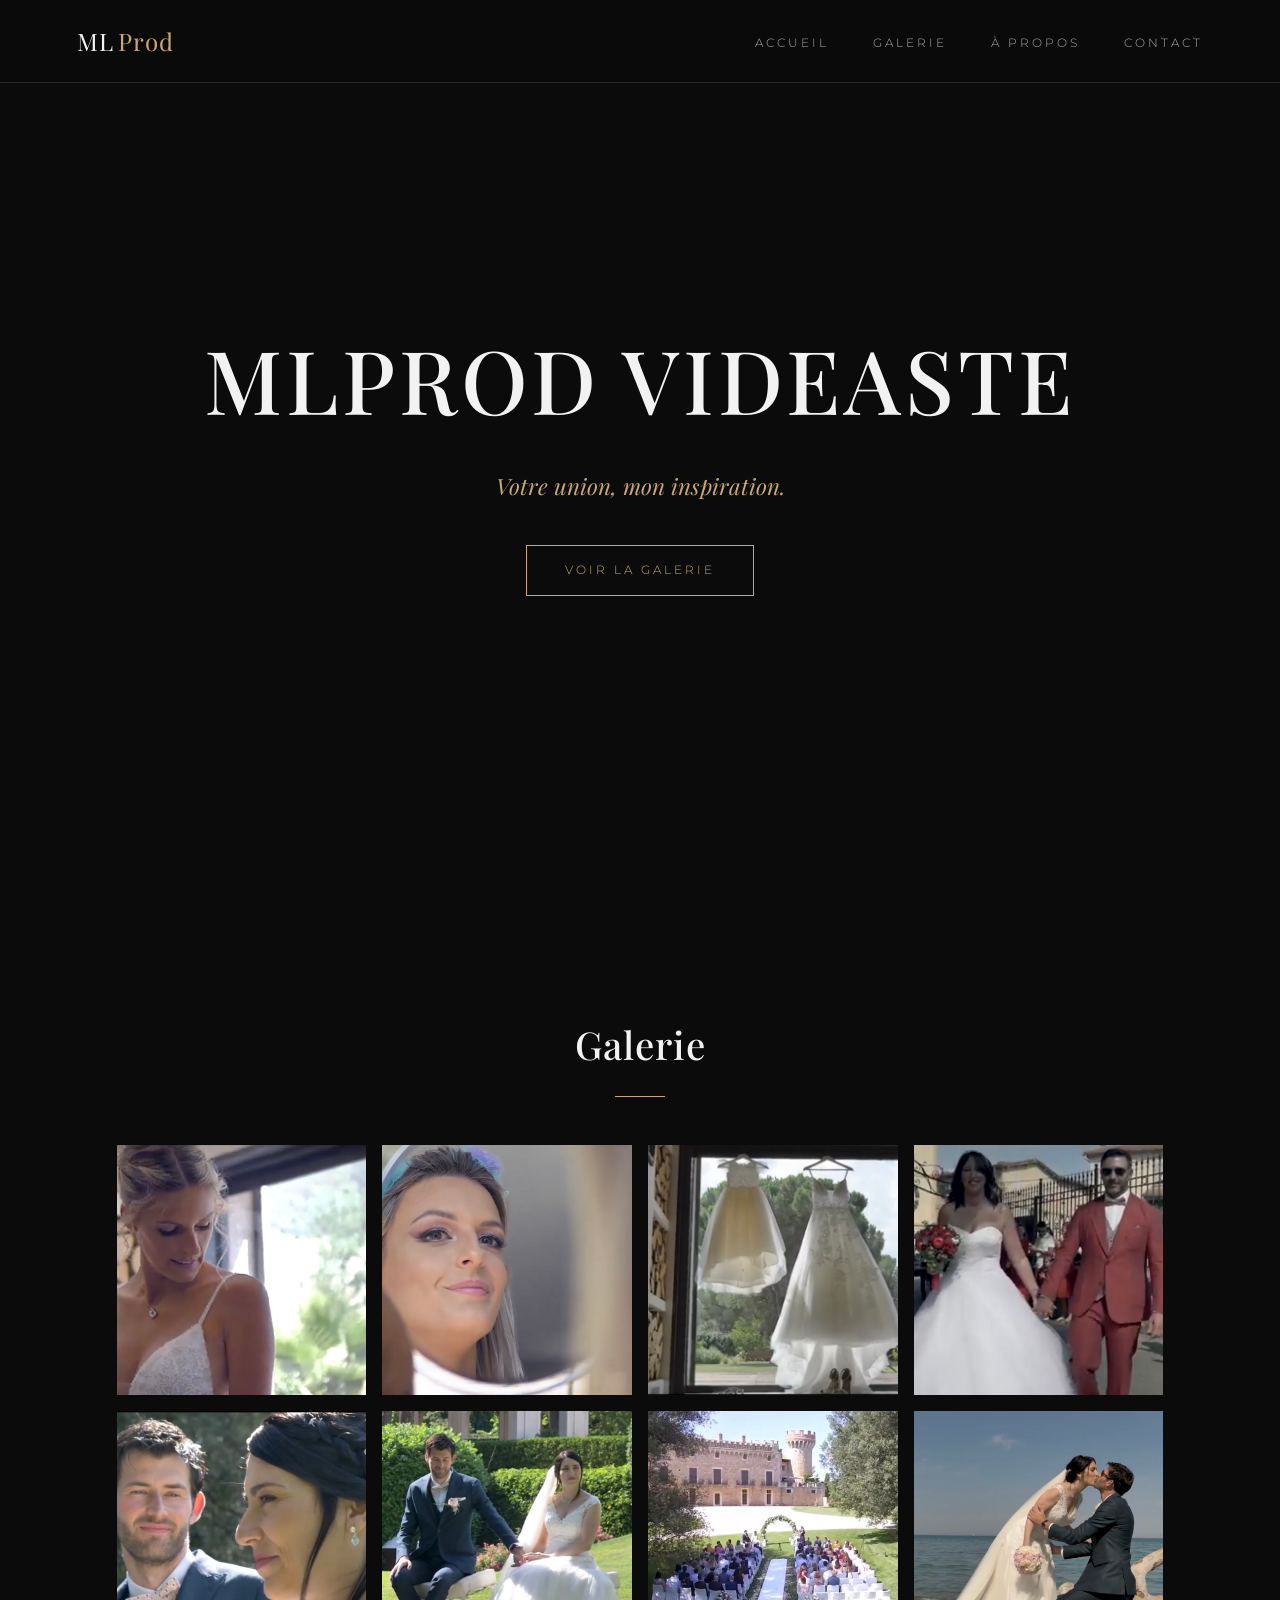
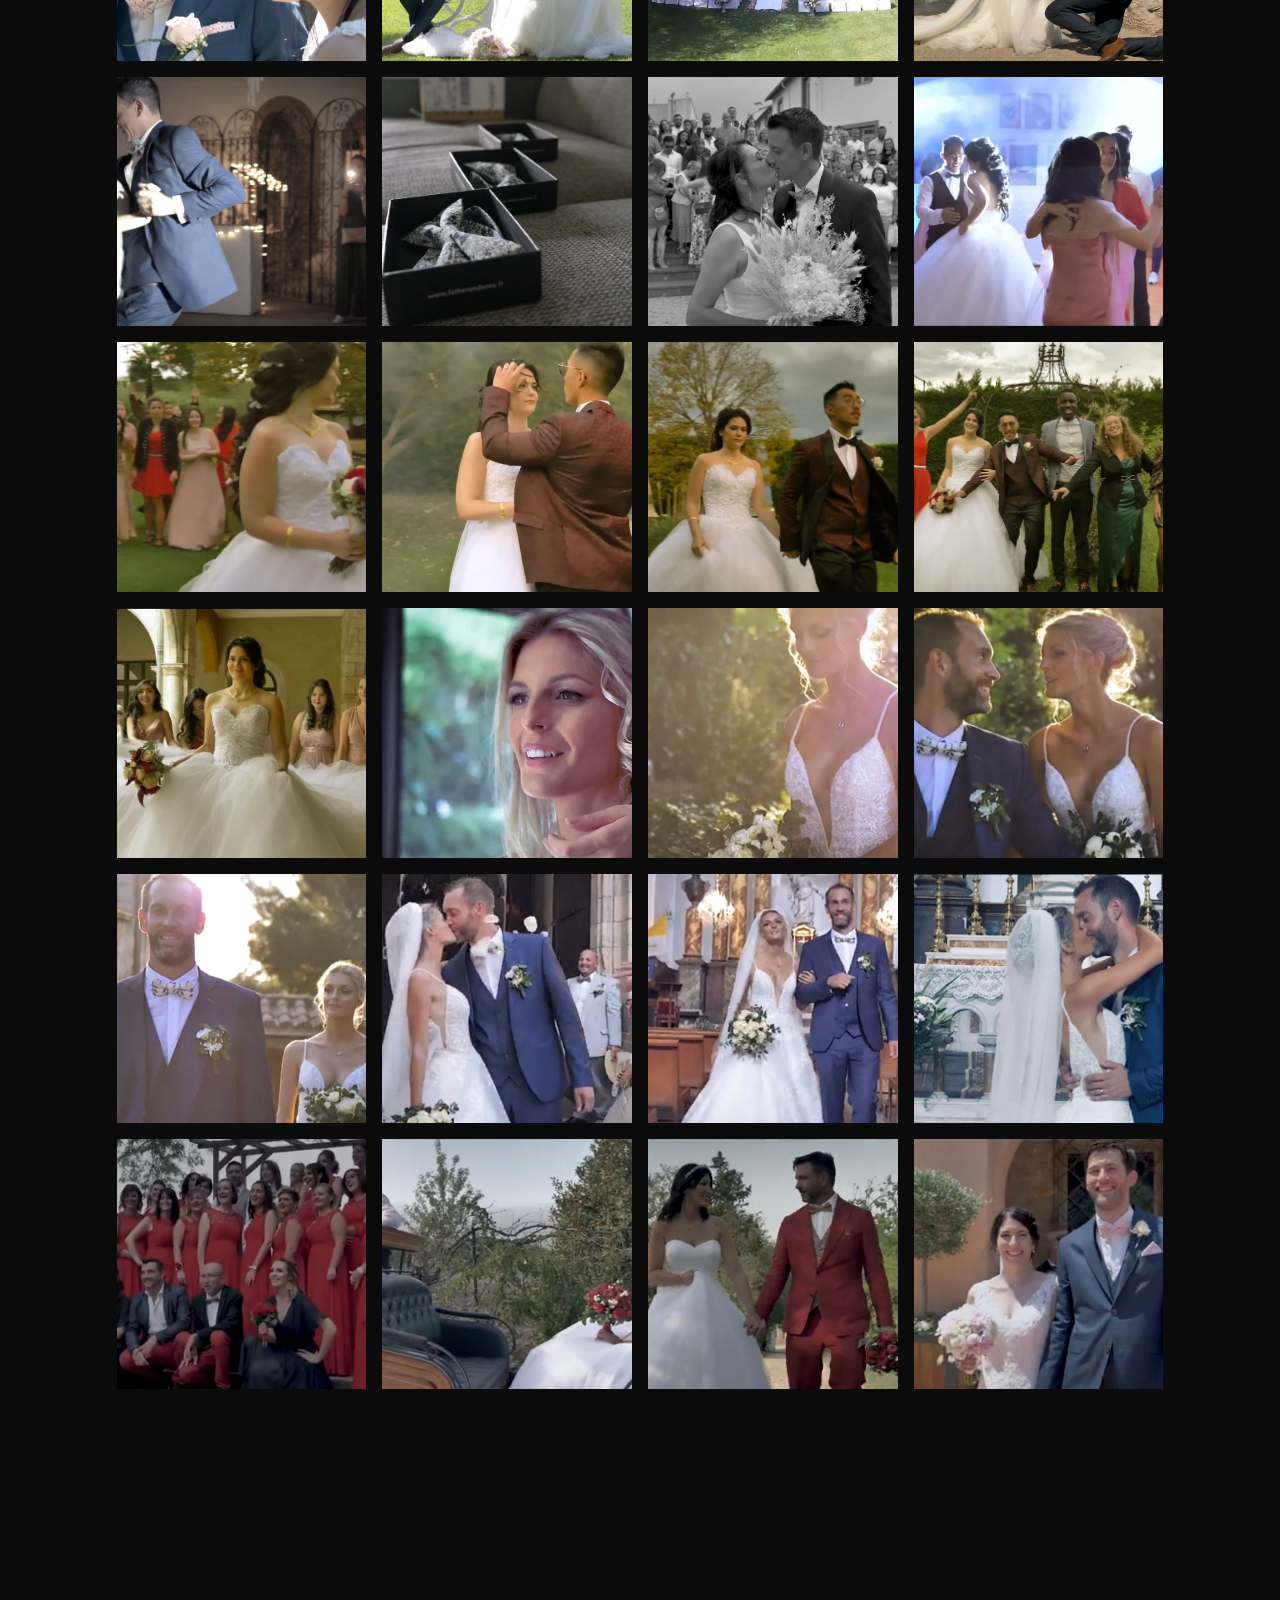
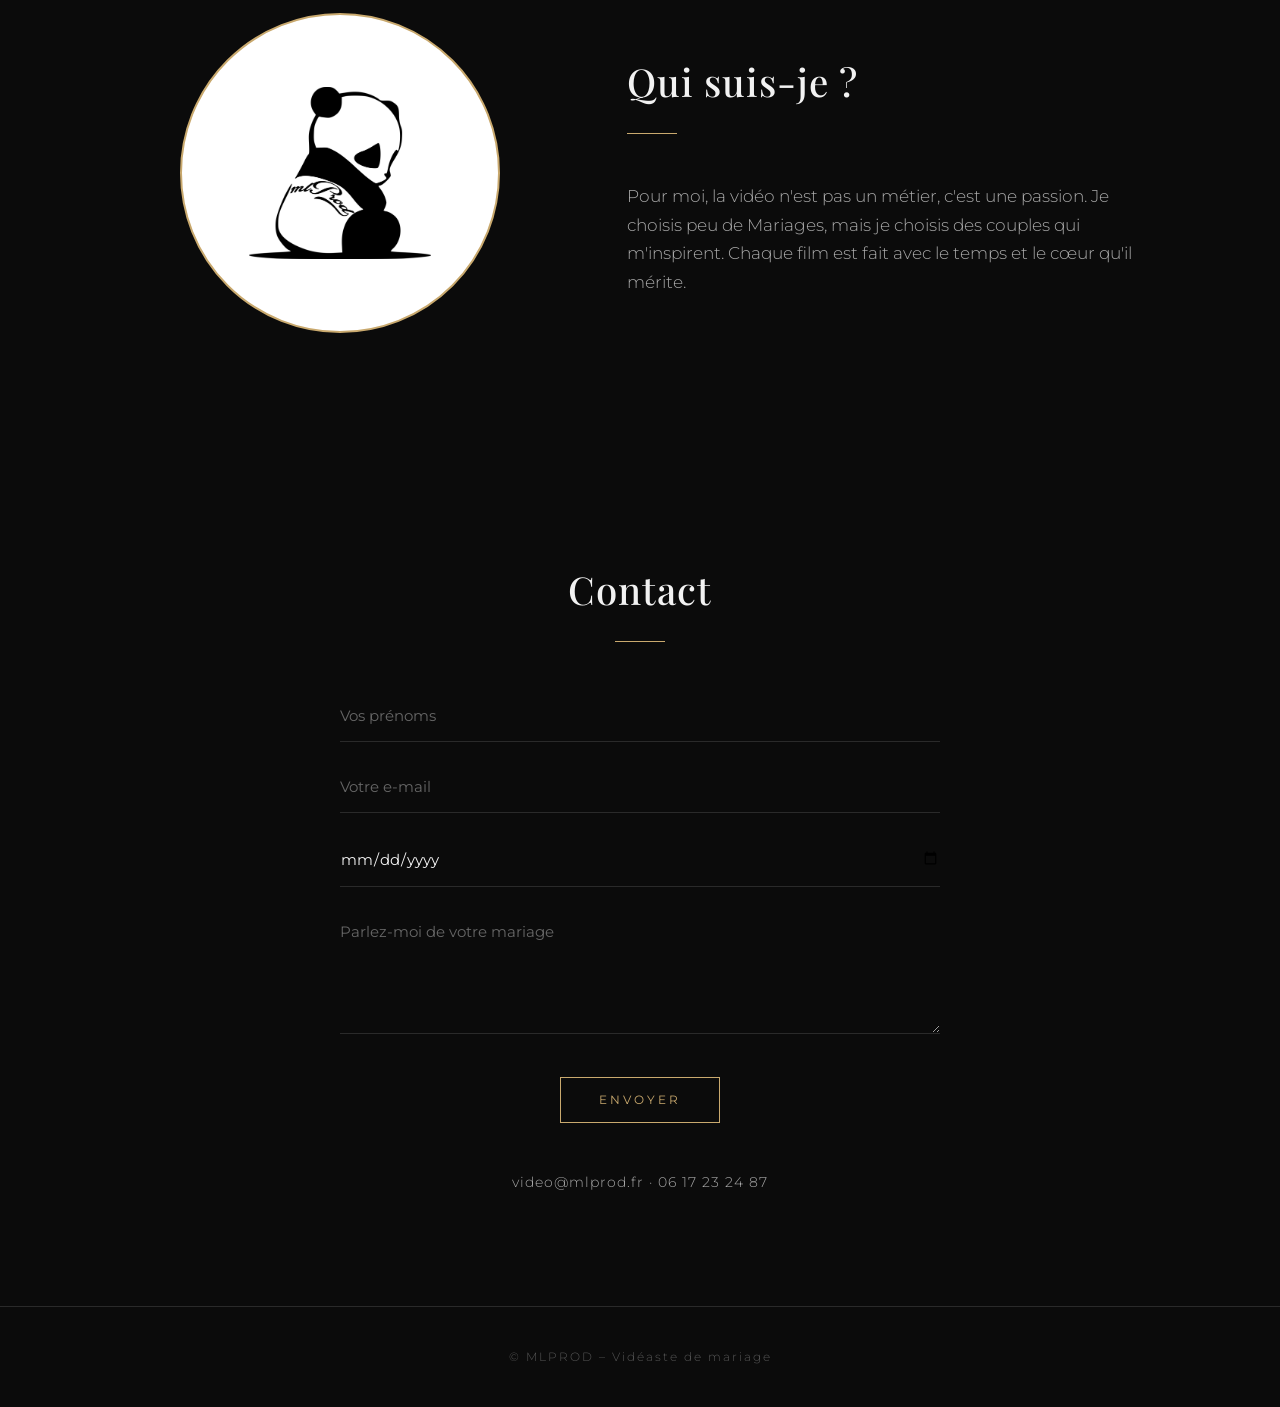
<file: index.html>
<!DOCTYPE html>
<html lang="fr">
<head>
  <meta charset="UTF-8">
  <meta name="viewport" content="width=device-width, initial-scale=1.0">
  <title>ML Prod – Vidéaste mariage</title>
  <link href="https://fonts.googleapis.com/css2?family=Playfair+Display:wght@500&family=Montserrat:wght@300;500&display=swap" rel="stylesheet">
  <link rel="stylesheet" href="style.css?v=9">
</head>
<body>
  <header class="nav">
    <a href="#accueil" class="logo">ML<span>Prod</span></a>
    <button class="burger" aria-label="Menu">☰</button>
    <nav class="menu">
      <a href="#accueil">Accueil</a>
      <a href="#galerie">Galerie</a>
      <a href="#apropos">À propos</a>
      <a href="#contact">Contact</a>
    </nav>
  </header>

  <section id="accueil" class="hero">
    <video id="heroVideo" autoplay muted loop playsinline></video>
    <div class="hero-text">
      <h1 id="heroTitre"></h1>
      <p id="heroSlogan"></p>
      <a href="#galerie" class="btn">Voir la galerie</a>
    </div>
  </section>

  <section id="galerie" class="section">
    <h2>Galerie</h2>
    <div id="photosGrille" class="photos"></div>
  </section>

  <div id="lightbox" class="lightbox"><img id="lightboxImg" alt="Photo agrandie"></div>

  <section id="apropos" class="section apropos">
<div class="rond"><img id="aproposPhoto" alt="Logo ML Prod"></div>
    <div>
      <h2 id="aproposTitre"></h2>
      <p id="aproposTexte"></p>
    </div>
  </section>

  <section id="contact" class="section">
    <h2>Contact</h2>
    <form id="formContact" method="POST" class="form">
      <input type="hidden" name="_subject" value="Nouveau message – site ML Prod">
      <input type="hidden" name="_captcha" value="false">
      <input type="hidden" name="_next" value="https://mlprod.fr/merci.html">
      <input type="text" name="nom" placeholder="Vos prénoms" required>
      <input type="email" name="email" placeholder="Votre e-mail" required>
      <input type="date" name="date_mariage">
      <textarea name="message" rows="5" placeholder="Parlez-moi de votre mariage" required></textarea>
      <button type="submit" class="btn">Envoyer</button>
    </form>
    <p id="infosContact" class="infos"></p>
  </section>

  <footer>© MLPROD – Vidéaste de mariage</footer>
  <script src="app.js?v=5"></script>
</body>
</html>
</file>
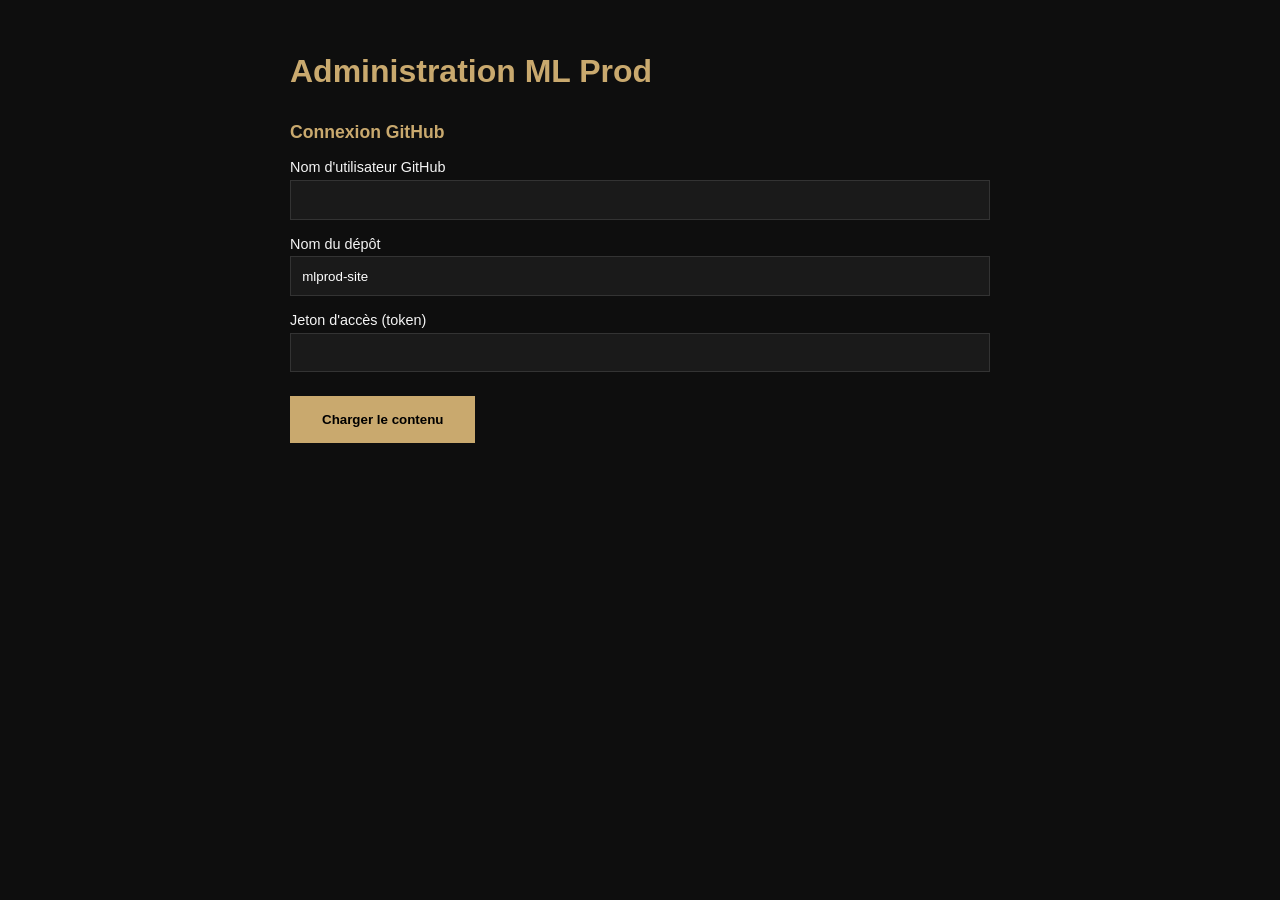
<file: admin.html>
<!DOCTYPE html>
<html lang="fr">
<head>
  <meta charset="UTF-8">
  <meta name="viewport" content="width=device-width, initial-scale=1.0">
  <title>Admin ML Prod</title>
  <meta name="robots" content="noindex">
  <style>
    body { font-family:sans-serif; background:#0e0e0e; color:#f5f5f5; max-width:700px; margin:auto; padding:2rem 1rem; }
    h1 { color:#c9a96e; } h2 { color:#c9a96e; margin-top:2rem; font-size:1.1rem; }
    label { display:block; margin-top:1rem; font-size:.9rem; }
    input, textarea { width:100%; padding:.7rem; margin-top:.3rem; background:#1a1a1a; color:#fff; border:1px solid #333; box-sizing:border-box; }
    button { margin-top:1.5rem; padding:1rem 2rem; background:#c9a96e; border:none; cursor:pointer; font-weight:bold; }
    #msg { margin-top:1rem; }
  </style>
</head>
<body>
  <h1>Administration ML Prod</h1>

  <h2>Connexion GitHub</h2>
  <label>Nom d'utilisateur GitHub <input id="user"></label>
  <label>Nom du dépôt <input id="repo" value="mlprod-site"></label>
  <label>Jeton d'accès (token) <input id="token" type="password"></label>
  <button onclick="charger()">Charger le contenu</button>

  <div id="editeur" hidden>
    <h2>Accueil</h2>
    <label>Titre <input id="titre"></label>
    <label>Slogan <input id="slogan"></label>
    <label>Lien de la vidéo de fond (.mp4) <input id="videoFond"></label>

    <h2>Vidéos (une par ligne : Titre | Lieu | code YouTube)</h2>
    <textarea id="videos" rows="6"></textarea>

    <h2>À propos</h2>
    <label>Titre <input id="apTitre"></label>
    <label>Texte <textarea id="apTexte" rows="5"></textarea></label>
    <label>Lien de la photo <input id="apPhoto"></label>

    <h2>Contact</h2>
    <label>E-mail <input id="email"></label>
    <label>Téléphone <input id="tel"></label>

    <button onclick="enregistrer()">Enregistrer sur le site</button>
  </div>
  <p id="msg"></p>

<script>
let sha = '';
const $ = id => document.getElementById(id);
const api = () => `https://api.github.com/repos/${$('user').value}/${$('repo').value}/contents/content.json`;
const headers = () => ({ Authorization: 'token ' + $('token').value, Accept: 'application/vnd.github+json' });

['user','repo'].forEach(k => { if (localStorage[k]) $(k).value = localStorage[k]; });

async function charger() {
  localStorage.user = $('user').value; localStorage.repo = $('repo').value;
  const r = await fetch(api(), { headers: headers() });
  if (!r.ok) { $('msg').textContent = 'Erreur de connexion : vérifie le nom, le dépôt et le token.'; return; }
  const f = await r.json(); sha = f.sha;
  const d = JSON.parse(decodeURIComponent(escape(atob(f.content))));
  $('titre').value = d.accueil.titre; $('slogan').value = d.accueil.slogan; $('videoFond').value = d.accueil.videoFond;
  $('videos').value = d.videos.map(v => `${v.titre} | ${v.lieu} | ${v.youtube}`).join('\n');
  $('apTitre').value = d.apropos.titre; $('apTexte').value = d.apropos.texte; $('apPhoto').value = d.apropos.photo;
  $('email').value = d.contact.email; $('tel').value = d.contact.telephone;
  $('editeur').hidden = false; $('msg').textContent = 'Contenu chargé.';
}

async function enregistrer() {
  const d = {
    accueil: { titre: $('titre').value, slogan: $('slogan').value, videoFond: $('videoFond').value },
    videos: $('videos').value.split('\n').filter(l => l.trim()).map(l => {
      const [titre, lieu, youtube] = l.split('|').map(s => s.trim());
      return { titre, lieu, youtube };
    }),
    apropos: { titre: $('apTitre').value, texte: $('apTexte').value, photo: $('apPhoto').value },
    contact: { email: $('email').value, telephone: $('tel').value }
  };
  const contenu = btoa(unescape(encodeURIComponent(JSON.stringify(d, null, 2))));
  const r = await fetch(api(), { method: 'PUT', headers: headers(),
    body: JSON.stringify({ message: 'Mise à jour du contenu', content: contenu, sha }) });
  if (r.ok) { sha = (await r.json()).content.sha; $('msg').textContent = '✅ Enregistré ! Le site sera à jour dans 1 à 2 minutes.'; }
  else $('msg').textContent = '❌ Erreur à l\'enregistrement.';
}
</script>
</body>
</html>
</file>
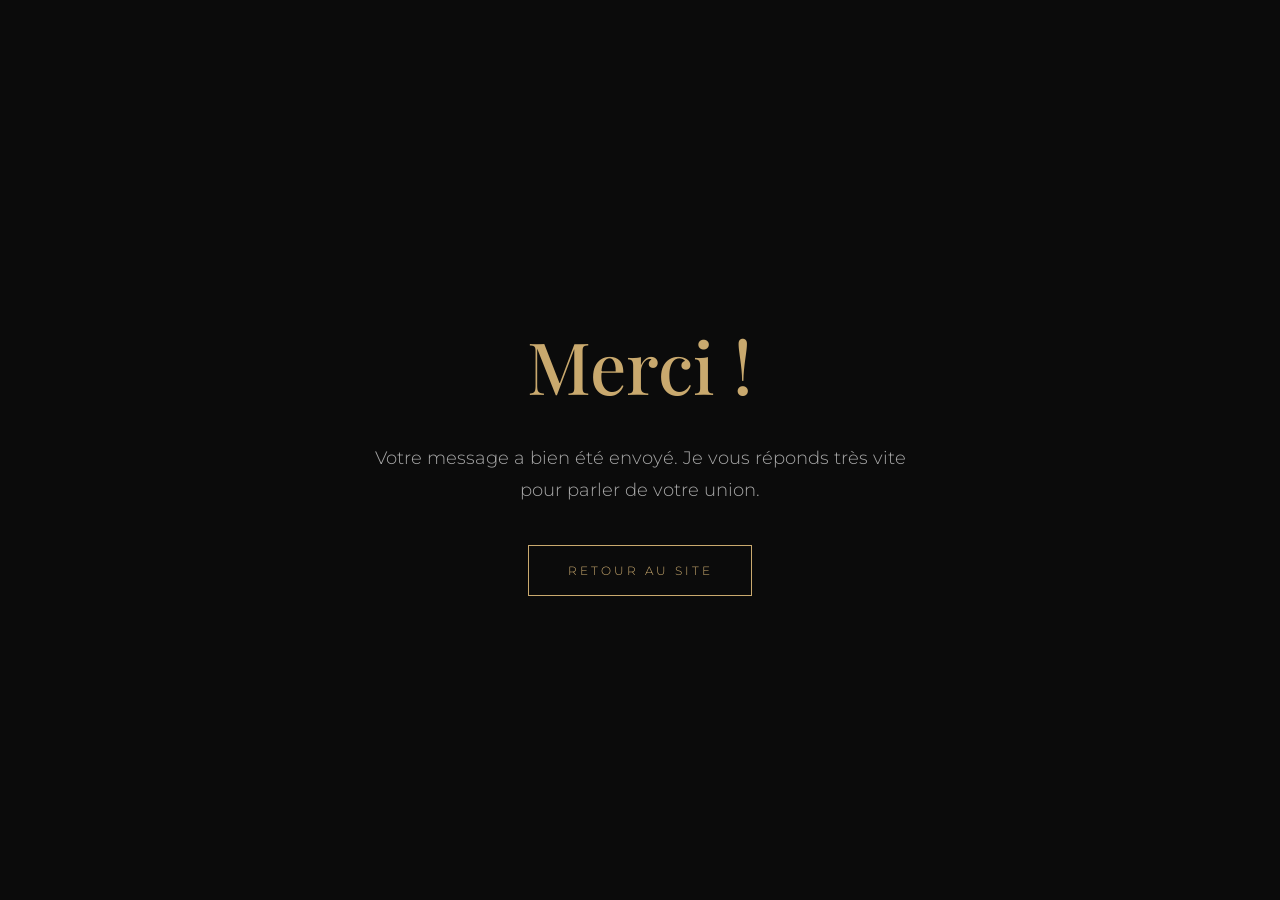
<file: merci.html>
<!DOCTYPE html>
<html lang="fr">
<head>
  <meta charset="UTF-8">
  <meta name="viewport" content="width=device-width, initial-scale=1.0">
  <title>Merci – ML Prod</title>
  <link href="https://fonts.googleapis.com/css2?family=Playfair+Display:wght@500&family=Montserrat:wght@300;500&display=swap" rel="stylesheet">
  <link rel="stylesheet" href="style.css?v=5">
  <style>
    .merci { min-height:100vh; display:flex; flex-direction:column; align-items:center; justify-content:center; text-align:center; padding:0 1.5rem; }
    .merci h1 { font-size:clamp(2.5rem,8vw,4.5rem); color:var(--or); margin-bottom:1rem; }
    .merci p { font-size:1.1rem; line-height:1.8; margin-bottom:2.5rem; max-width:550px; color:var(--doux); }
  </style>
</head>
<body>
  <section class="merci">
    <h1>Merci !</h1>
    <p>Votre message a bien été envoyé. Je vous réponds très vite pour parler de votre union.</p>
    <a href="index.html" class="btn">Retour au site</a>
  </section>
</body>
</html>
</file>
<file: style.css>
:root { --noir:#0b0b0b; --gris:#151515; --ligne:#2a2a2a; --or:#c9a96e; --blanc:#f2f2f2; --doux:#a8a8a8; }
* { margin:0; padding:0; box-sizing:border-box; }
html { scroll-behavior:smooth; }
body { background:var(--noir); color:var(--blanc); font-family:'Montserrat',sans-serif; font-weight:300; line-height:1.7; }
h1,h2,h3 { font-family:'Playfair Display',serif; font-weight:500; }
h2 { font-size:clamp(1.8rem,4vw,2.4rem); text-align:center; margin-bottom:3rem; letter-spacing:1px; }
h2::after { content:""; display:block; width:50px; height:1px; background:var(--or); margin:1.2rem auto 0; }

/* Menu */
.nav { position:fixed; top:0; width:100%; display:flex; justify-content:space-between; align-items:center; padding:1.3rem 6%; z-index:10; background:rgba(11,11,11,.85); backdrop-filter:blur(10px); border-bottom:1px solid var(--ligne); }
.logo { font-family:'Playfair Display',serif; font-size:1.5rem; color:var(--blanc); text-decoration:none; letter-spacing:1px; }
.logo span { color:var(--or); margin-left:4px; }
.menu a { color:var(--doux); text-decoration:none; margin-left:2.5rem; letter-spacing:3px; text-transform:uppercase; font-size:.75rem; transition:.3s; }
.menu a:hover { color:var(--or); }
.burger { display:none; background:none; border:none; color:var(--blanc); font-size:1.6rem; cursor:pointer; }

/* Accueil et vidéo de fond */
.hero { position:relative; height:100vh; display:flex; align-items:center; justify-content:center; text-align:center; overflow:hidden; background:var(--noir); }
.hero video { position:absolute; inset:0; width:100%; height:100%; object-fit:cover; filter:brightness(.4); pointer-events:none; opacity:0; transition:opacity 1.2s ease; }
.hero video.lecture { opacity:1; }
.hero video::-webkit-media-controls,
.hero video::-webkit-media-controls-start-playback-button,
.hero video::-webkit-media-controls-panel { display:none !important; -webkit-appearance:none; }
.hero-text { position:relative; padding:0 1.5rem; }
.hero h1 { font-size:clamp(3rem,9vw,5.5rem); letter-spacing:4px; }
.hero p { font-family:'Playfair Display',serif; font-style:italic; font-size:clamp(1.1rem,2.5vw,1.4rem); color:var(--or); margin:.8rem 0 2.5rem; }

/* Boutons */
.btn { display:inline-block; padding:.9rem 2.4rem; border:1px solid var(--or); color:var(--or); background:none; text-decoration:none; text-transform:uppercase; letter-spacing:3px; font-size:.75rem; cursor:pointer; transition:.3s; font-family:inherit; }
.btn:hover { background:var(--or); color:var(--noir); }

/* Sections */
.section { padding:7rem 6%; max-width:1200px; margin:auto; }

/* Galerie photos : 4 par ligne sur ordinateur */
.photos { display:grid; grid-template-columns:repeat(4,1fr); gap:1rem; }
.photos img { width:100%; aspect-ratio:1; object-fit:cover; cursor:zoom-in; transition:.3s; display:block; }
.photos img:hover { opacity:.75; }

/* Agrandissement en pop-up (taille réduite) */
.lightbox { position:fixed; inset:0; background:rgba(0,0,0,.92); display:none; align-items:center; justify-content:center; z-index:100; cursor:zoom-out; padding:1.5rem; }
.lightbox.ouverte { display:flex; }
.lightbox img { max-width:min(90%,480px); max-height:60vh; box-shadow:0 0 40px rgba(0,0,0,.6); }

/* À propos */
.apropos { display:grid; grid-template-columns:1fr 1.2fr; gap:4rem; align-items:center; }
.apropos h2 { text-align:left; }
.apropos h2::after { margin-left:0; }
.apropos p { color:var(--doux); font-size:1.05rem; }

/* Logo dans un rond */
.rond { width:100%; max-width:320px; aspect-ratio:1; background:#fff; border-radius:50%; border:2px solid var(--or); margin:auto; display:flex; align-items:center; justify-content:center; padding:15%; }
.rond img { width:100%; height:auto; display:block; }

/* Contact */
.form { max-width:600px; margin:auto; display:flex; flex-direction:column; gap:1.2rem; }
.form input, .form textarea { padding:1rem 0; background:none; border:none; border-bottom:1px solid var(--ligne); color:var(--blanc); font-family:inherit; font-size:.95rem; }
.form input:focus, .form textarea:focus { outline:none; border-bottom-color:var(--or); }
.form input::placeholder, .form textarea::placeholder { color:#666; }
.form .btn { align-self:center; margin-top:1.5rem; }
.infos { text-align:center; margin-top:3rem; color:var(--doux); font-size:.85rem; letter-spacing:1px; }
.infos a { color:inherit; text-decoration:none; }
footer { text-align:center; padding:2.5rem; color:#555; font-size:.75rem; letter-spacing:2px; border-top:1px solid var(--ligne); }

/* Tablette */
@media (max-width:1024px) {
  .photos { grid-template-columns:repeat(3,1fr); }
}

/* Mobile */
@media (max-width:768px) {
  .burger { display:block; }
  .menu { display:none; position:absolute; top:100%; left:0; width:100%; flex-direction:column; background:var(--noir); padding:1rem 0; border-bottom:1px solid var(--ligne); }
  .menu.ouvert { display:flex; }
  .menu a { margin:1rem 0; text-align:center; }
  .section { padding:5rem 6%; }
  .photos { grid-template-columns:repeat(2,1fr); gap:.6rem; }
  .apropos { grid-template-columns:1fr; gap:2.5rem; }
  .apropos h2 { text-align:center; }
  .apropos h2::after { margin-left:auto; }
}
</file>
